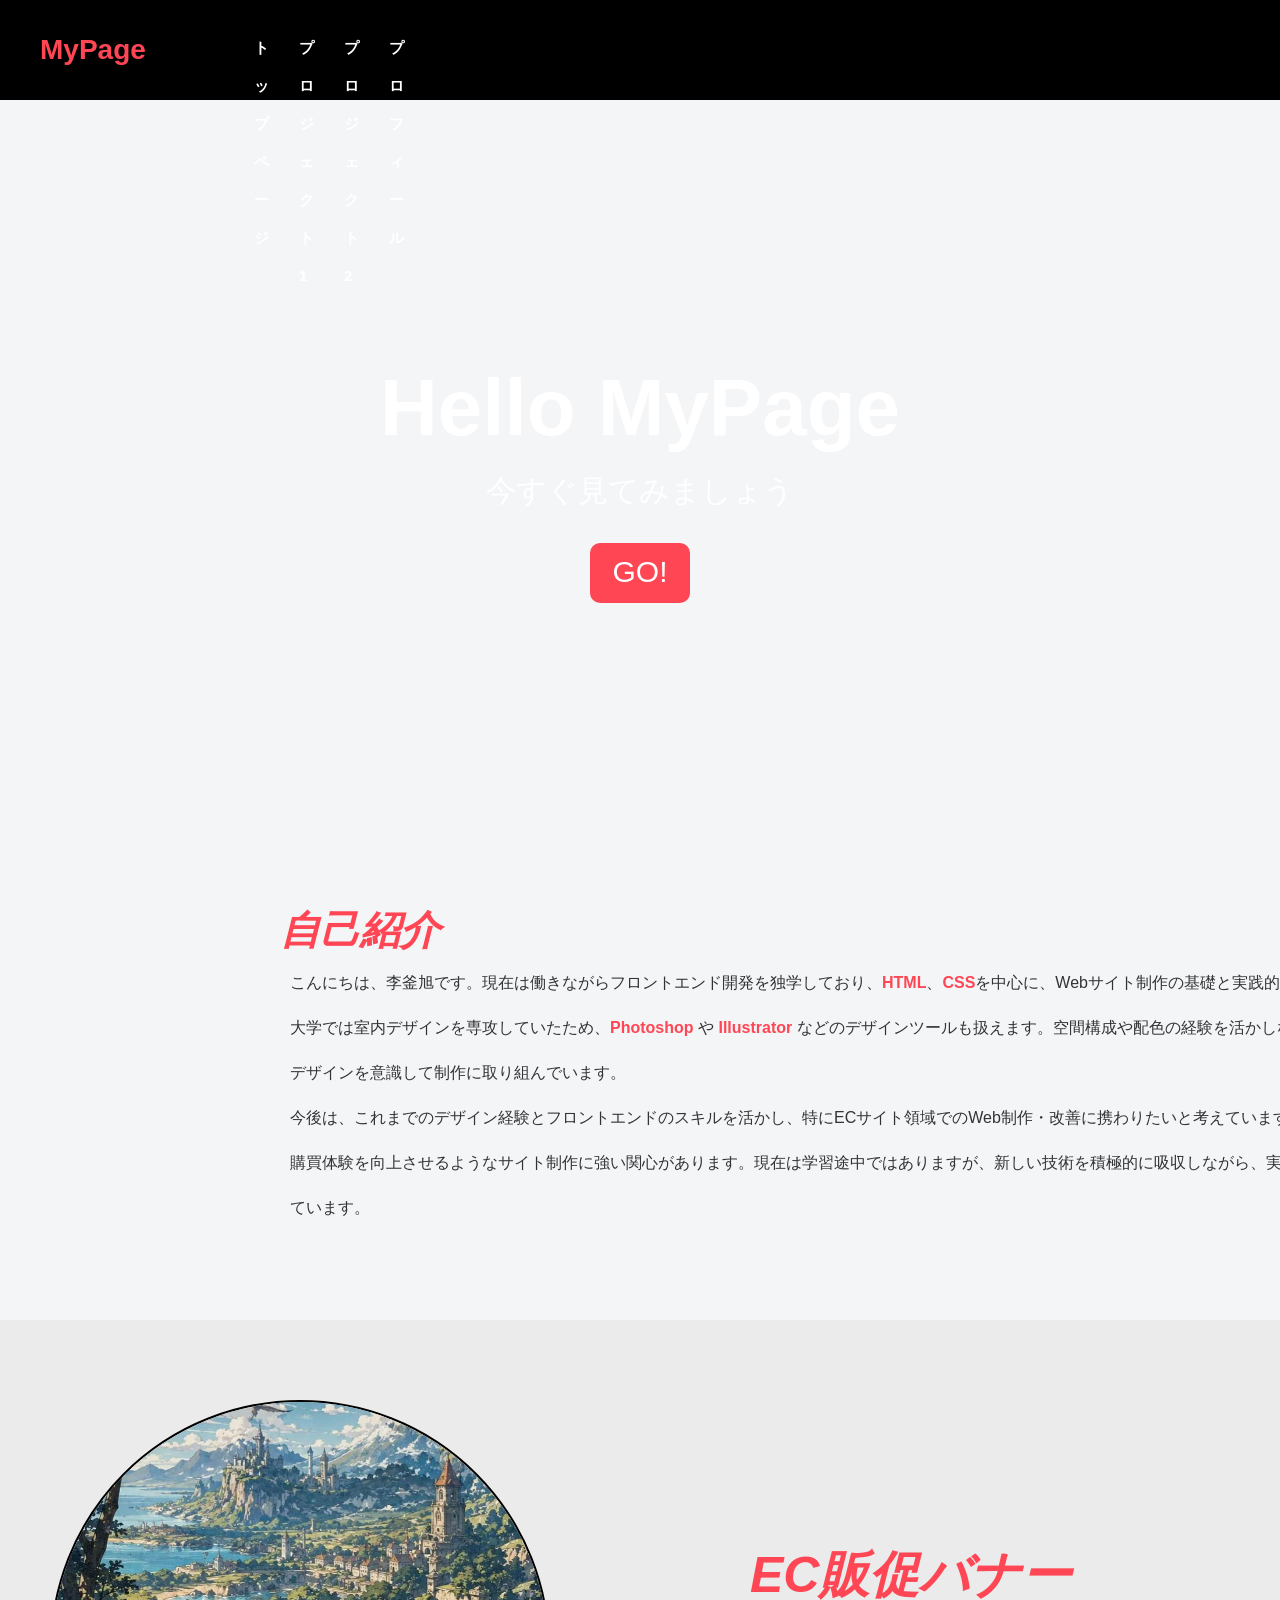
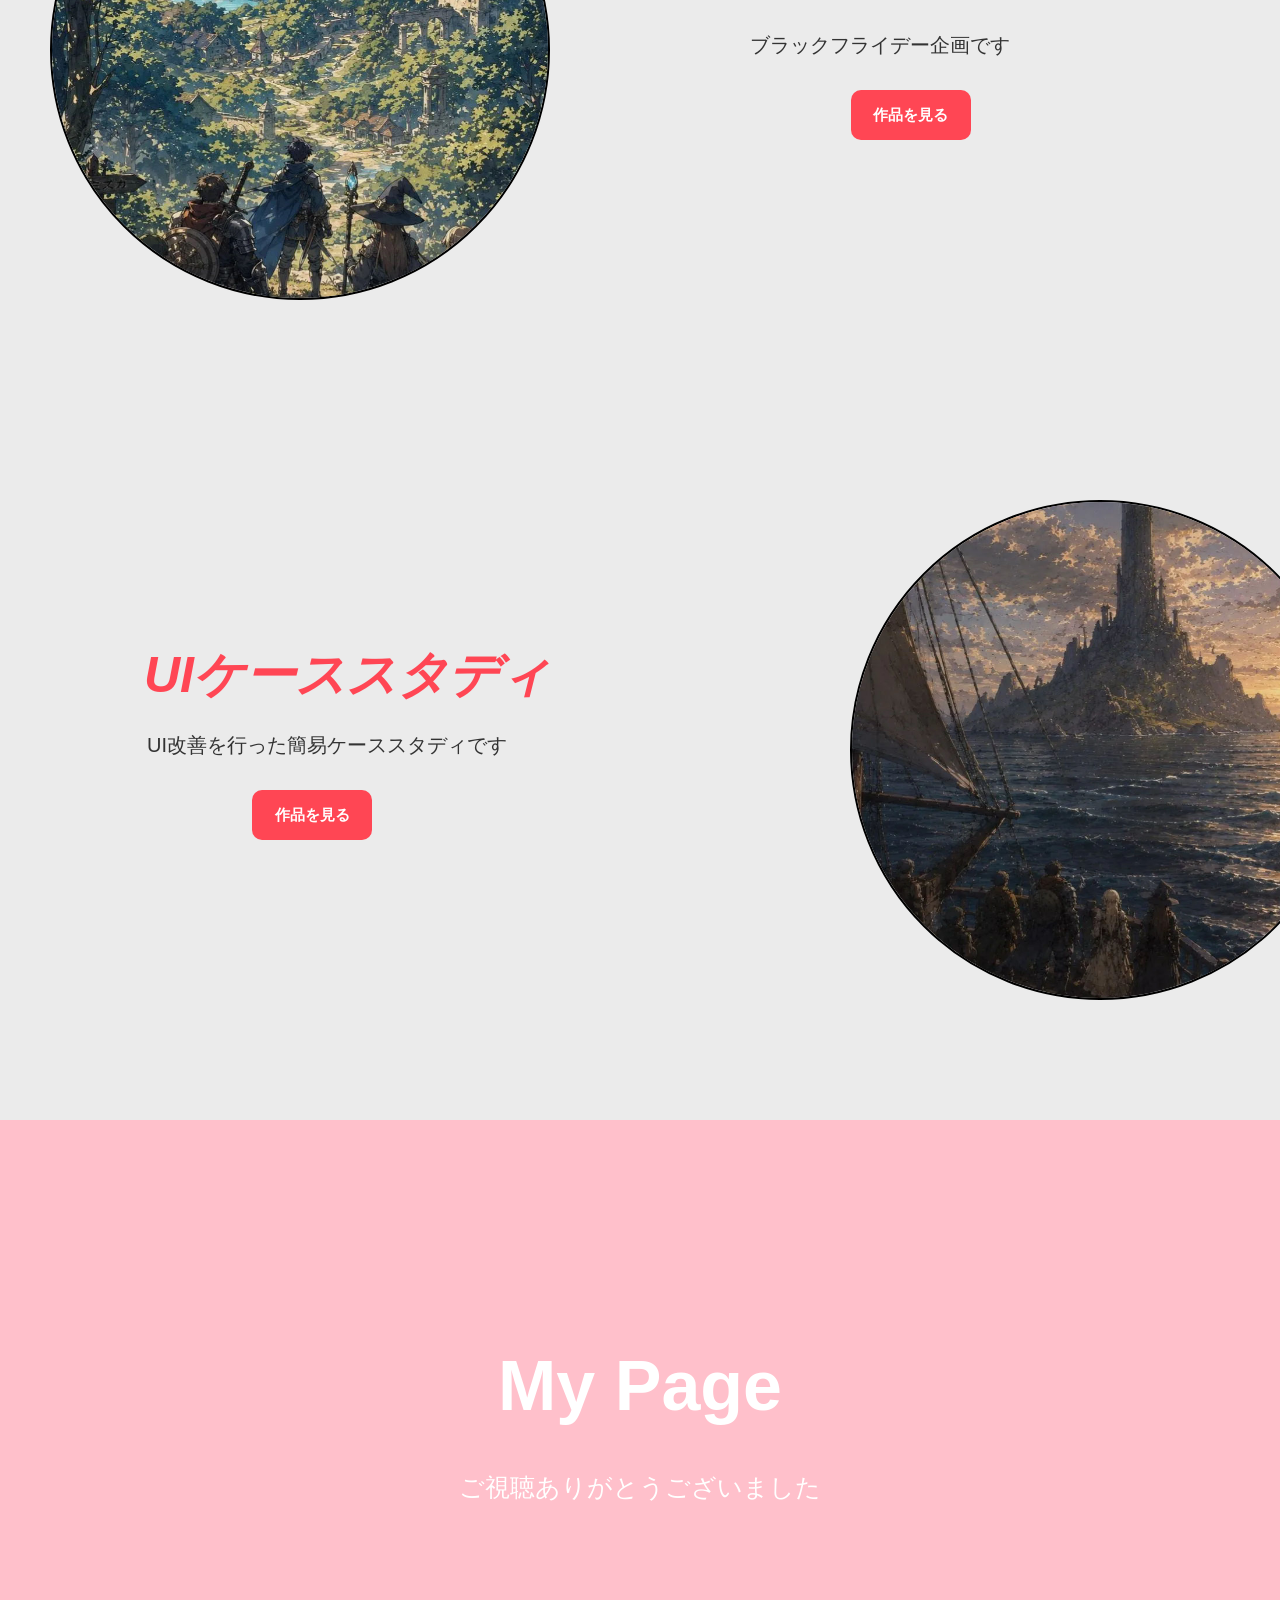
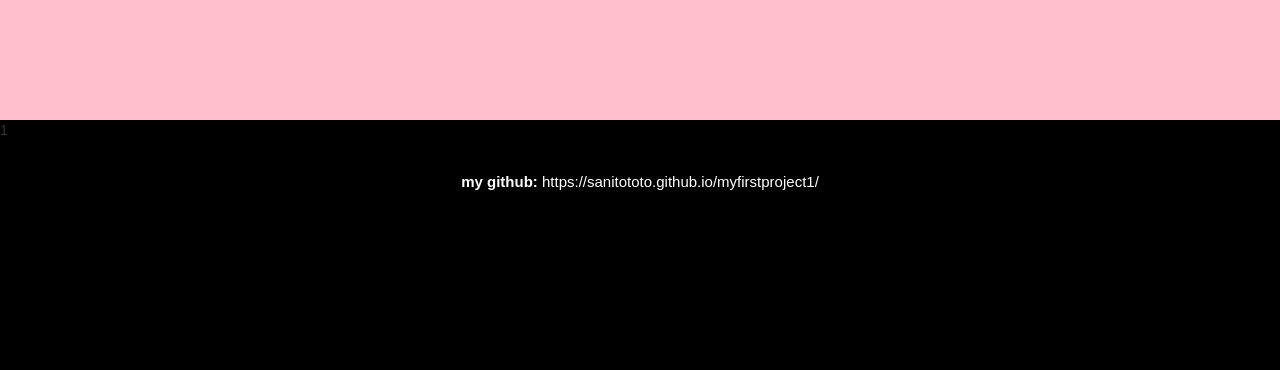
<file: index.html>
<!DOCTYPE html>
<html lang="en">
<head>
    <meta charset="UTF-8">
    <meta name="viewport" content="width=device-width, initial-scale=1.0">
    <title>作品集1</title>
    <link rel="stylesheet" href="./css/base.css">
    <link rel="stylesheet" href="./css/index.css">
</head>
<body>
    <!-- 头部区域 -->
    <div class="header">
        <div class="wrapper">
            <!-- logo -->
            <div class="logo">
                <h1><a href="https://sanitototo.github.io/myfirstproject1/" >MyPage</a></h1>
            </div>
            <!-- 导航 -->
            <div class="nav">
                <ul>
                    <li><a href="#">トップページ</a></li>
                    <li><a href="./pages/project.html" target="_blank">プロジェクト1</a></li>
                    <li><a href="#project2">プロジェクト2</a></li>
                    <li><a href="#profile">プロフィール</a></li>
                    
                </ul>
            </div>
            
            <!-- 搜索栏
             <div class="seach">
                <input type="text" placeholder="SEACH">
                <a href="#">検索</a>
             </div> -->
             <!-- 用户 -->
              <div class="user">
                <a href="#">
                    <img src="./uploads/头像.jpg" alt="">
                    <span>sanitototo</span>
                </a>
              </div>


        </div>
    </div>
    
    <!-- 中间部分 -->
    <div class="middle">
        <!-- 视频 -->
        <video autoplay muted loop playsinline>
            <source src="./uploads/风景治愈_爱给网_aigei_com.mp4" type="video/mp4">
        </video>
        <!-- 视频上的字 -->
        <div class="word">
            <h1>Hello MyPage</h1>
            <p>今すぐ見てみましょう</p>
            <!-- 主页跳转 -->
            <a href="#">GO!</a>
        </div>
    </div>
    <!-- 自我介绍部分 -->
     <div class="ziwojieshao">
        <div>
            <h2><span>自己紹介</span></h2>
            <ul>
                <li class="li1">こんにちは、李釜旭です。現在は働きながらフロントエンド開発を独学しており、<strong>HTML</strong>、<strong>CSS</strong>を中心に、Webサイト制作の基礎と実践的なスキルを日々積み重ねています。
                </li>
                <li class="li2">大学では室内デザインを専攻していたため、<strong>Photoshop</strong> や <strong>Illustrator</strong> などのデザインツールも扱えます。空間構成や配色の経験を活かしながら、見やすく使いやすい Web デザインを意識して制作に取り組んでいます。
                </li>
                <li class="li3">今後は、これまでのデザイン経験とフロントエンドのスキルを活かし、特にECサイト領域でのWeb制作・改善に携わりたいと考えています。ユーザー視点で分かりやすく、購買体験を向上させるようなサイト制作に強い関心があります。現在は学習途中ではありますが、新しい技術を積極的に吸収しながら、実務を通じて成長していきたいと考えています。
                </li>
            </ul>
        </div>
     </div>
    <!-- 作品1部分 -->
    <div class="zuopin1">
        <div>
            <img src="./uploads/作品照片1.jpg" alt="">
        </div>
        <div>
            <dl>
                <dd><h2>EC販促バナー</h2></dd>
                <dd class="dd1">ブラックフライデー企画です</dd>
                <dd class="dd2"><a href="./pages/project.html" target="_blank">作品を見る</a></dd>
            </dl>
        </div>
    </div>

    <!-- 作品2部分 -->
    <div class="zuopin2">
        <div>
            <dl>
                <dd><h2>UIケーススタディ</h2></dd>
                <dd class="dd1">UI改善を行った簡易ケーススタディです</dd>
                <dd class="dd2"><a href="#">作品を見る</a></dd>
            </dl>
        </div>
        <div>
            <img src="./uploads/作品照片2.jpg" alt="">
        </div>
    </div>
    <!-- 底部图 -->
    <div class="dibutu">
        <video autoplay muted loop playsinline>
            <source src="./uploads/梦幻天空绚丽漫画星空星空彩虹手绘插画手绘插画梦幻唯美粒子梵高-src_hd_爱给网_aigei_com.mp4" type="video/mp4">
        </video>
        <!-- 视频上的字 -->
        <div class="word1">
            <h2>My Page</h2>
            <span>ご視聴ありがとうございました</span>
        </div>
    </div>
    <div class="zuidibuwenzi">
        <div>1
            <ul>
                <li><strong>my github:</strong>
                    <a href="https://github.com/sanitototo/myfirstproject1">https://sanitototo.github.io/myfirstproject1/</a></li>
                <li></li>
            </ul>
        </div>
    </div>
</body>
</html>
</file>
<file: css/base.css>
/* 公共样式 */
* {
    margin: 0;
    padding: 0;
    box-sizing: border-box;
}

li {
    list-style: none;
}

body {
    font: 14px/1.5 "Microsoft Yahei", "Hiragino Sans GB", "Heiti SC", "WenQuanYi Micro Hei", sans-serif;
    color: #333;
}

a {
    color: #333;
    text-decoration: none;
}
</file>
<file: css/index.css>
.wrapper {
    margin: 0 ;
    width: 100%;
}

body {
    background-color: #f3f5f7;
}

/* 头部区域 */
.header {
    height: 100px;
    background-color: black;
}

.header .wrapper {
    display: flex;
    padding-top: 29px;
}

/* logo */
.logo a {
    margin-left: 40px;
    margin-right: 30px;
    display: block;
    color: #ff4654;
    width: 164px;
    height: 42px;
    
}
/* 鼠标悬停 */
.logo a:hover {
    color: white;
}

/* 导航部分 */
.nav ul {
    display: flex;
    margin-left: 20px;
}

.nav li {
    margin-right: 30px;
   
}
/* 字体部分 */
.nav li a {
    display: block;
    padding: 6 10px;
    line-height: 38px;
    font-size: 15px;
     transition: 0.1s;
    color:#fff;
    font-weight: 700;
    
}
/* 鼠标悬停效果 */
.nav li a:hover {
    border-bottom: 2px solid #ff4654;
    /* 下划线往下移动 */
    padding-bottom: 12px;
}

/* 搜索栏 */
/* .seach {
    display: flex;
    width: 500x;
    height: 40px;
    background-color: #3a4853;
   border-radius: 20px;
   margin-left: 420px;
   padding-left: 19px;
   padding-right: 12px;
}

.seach input {
    flex: 1;
    border: 0;
    background-color: transparent;
    outline: none;
    color: #f3f5f7;
}

.seach a {
    display: flex;
    color: #fff;
    font-size: 12px;
}


/* 选中文字属性样式 */
/* .seach input::placeholder {
    font-size: 14px;
    color: #fff;
    font-weight: 700;
}

.seach a {
    width: 16px;
    height: 16px;
   
} */ 

.user {
    margin-left: 900px;
}
.user img {
    width: 45px;
    height: 45px;
    border-radius: 50%;
    vertical-align: middle;
}

.user span {
    padding-left: 10px;
    font-size: 16px;
    color: #fff;
}
/* 跳转 */
html {
  scroll-behavior: smooth;
}

/* 中间部分 */
.middle {
    width: 100%;
    height: 750px;
    /* background-color: pink; */
    position: relative;
    overflow: hidden;
}
.middle video {
    width: 100%;
    height: 100%;
    object-fit: cover;
    position: relative;
    z-index: 1;

    color: white;
    height: 100%;

    position: absolute;
    top: 0;
    left: 0;
    width: 100%;
    height: 100%;
    object-fit: cover;
    z-index: 0;
}
.word {
    position: relative;
    z-index: 1;

    color: white;
    height: 100%;

    display: flex;
    flex-direction: column;
    justify-content: center;
    align-items: center;
}
/* 介绍大字 */
.middle h1 {
    font-size: 80px;
}
/* 介绍的字 */
.middle p {
    font-size: 30px;
}
/* a连接跳转主页界面 */
.middle a {
    /* font-weight: 700; */
    width: 100px;
    height: 60px;
    border-radius: 10px;
    background-color: #ff4654;
    color: #fff;
    font-size: 30px;
    margin-top: 30px;
    text-align: center;
    padding: 6px;
}
/* 自我介绍部分 */
.ziwojieshao {
    display: flex;
    width: 100%;
    height: 470px;
}
/* 自我介绍第一部分 */
.ziwojieshao h2 {
    padding-top: 50px;
    padding-left: 280px;
    font-size: 40px;
    color: #ff4654;
    font-style: italic;
}

.ziwojieshao ul {
    padding-left: 40px;
    font-size: 16px;
    line-height: 45px;
    
}
/* 第一行字 */
.ziwojieshao .li1 {
    padding-left: 250px;
    width: 1500px;
}
.ziwojieshao strong {
    color: #ff4654;
}
/* 第二行字 */
.ziwojieshao .li2 {
    padding-left: 250px;
    width: 1500px;
}
/* 第三行字 */
.ziwojieshao .li3 {
    padding-left: 250px;
    width: 1500px;
}

/* 作品1部分 */
.zuopin1 {
    display: flex;
    padding-top: 80px;
    margin: 0 auto;
    width: 1400px;
    height: 700px;
    background-color: #ebebeb;
}

.zuopin1 img {
    width: 500px;
    height: 500px;
    border-radius: 50%;
    vertical-align: middle;
    border: 2px solid black;
    overflow: hidden;
    margin-left: 50px;
}
/* 鼠标悬停照片放大效果 */
.zuopin1 img:hover {
    transform: scale(1.01);
}

.zuopin1 dl {
    margin-left: 200px;
    margin-top: 150px;
    line-height: 50px;
}
/* 标题 */
.zuopin1 h2 {
    font-size: 50px;
    color: #ff4654;
    font-style: italic;
    
}
/* 介绍文字 */
.zuopin1 .dd1 {
    font-size: 20px;
    padding-top: 20px;
}

/* 超链接文字 */
.zuopin1 .dd2 {
    text-align: center;
}

/* 超链接 */
.zuopin1 a {
    display: block;
    margin: 0 auto;
    width: 120px;
    height: 50px;
    border-radius: 10px;
    margin-top: 20px;
    color: #fff;
    font-size: 15px;
    font-weight: 700;
    background-color: #ff4654;
}

/* 作品集2部分 */
.zuopin2 {
    display: flex;
    padding-top: 80px;
    justify-content: flex-end;
    margin: 0 auto;
    width: 1400px;
    height: 700px;
    background-color: #ebebeb;
}

.zuopin2 dl {
    margin-right: 300px;
    margin-top: 150px;
    line-height: 50px;
}
/* 作品集2图片 */
.zuopin2 img {
    width: 500px;
    height: 500px;
    border-radius: 50%;
    vertical-align: middle;
    border: 2px solid black;
    overflow: hidden;
    margin-right: 50px;
}

/* 作品集2图片效果 */
.zuopin2 img:hover {
    transform: scale(1.01);
}

/* 标题 */
.zuopin2 h2 {
    font-size: 50px;
    color: #ff4654;
    font-style: italic;
    text-align: center;
    margin-left: 70px;
    
    
}
/* 介绍文字 */
.zuopin2 .dd1 {
    font-size: 20px;
    padding-top: 20px;
    text-align: center;
    padding-left: 30px;
    
}

/* 超链接文字 */
.zuopin2 .dd2 {
    text-align: center;
}

/* 超链接 */
.zuopin2 a {
    display: block;
    margin: 0 auto;
    width: 120px;
    height: 50px;
    border-radius: 10px;
    margin-top: 20px;
    color: #fff;
    font-size: 15px;
    font-weight: 700;
    background-color: #ff4654;
}

/* 底部图 */
.dibutu {
    width: 100%;
    height: 600px;
    background-color: pink;
    overflow: hidden;
    position: relative;
}
.dibutu video {
    width: 100%;
    height: 100%;
    object-fit: cover;
    position: relative;
    z-index: 1;

    color: white;
    height: 100%;

    position: absolute;
    top: 0;
    left: 0;
    width: 100%;
    height: 100%;
    object-fit: cover;
    z-index: 0;
}

.dibutu .word1 {
    position: relative;
    z-index: 1;

    color: white;
    height: 100%;

    display: flex;
    flex-direction: column;
    justify-content: center;
    align-items: center;
}
.dibutu h2 {
    font-size: 70px;
    padding-bottom: 30px;
    
}
.dibutu span {
    font-size: 25px;
} 
/* 最底部 文字*/
.zuidibuwenzi {
    width: 100%;
    height: 250px;
    background-color: black;
}

.zuidibuwenzi ul {
    padding-top: 30px;
    text-align: center;
}
.zuidibuwenzi li {
    color: #fff;
    font-size: 15px;
}
.zuidibuwenzi a {
    color: #fff;
}

.zuidibuwenzi a:hover {
    color: #ff4654;
}
</file>
